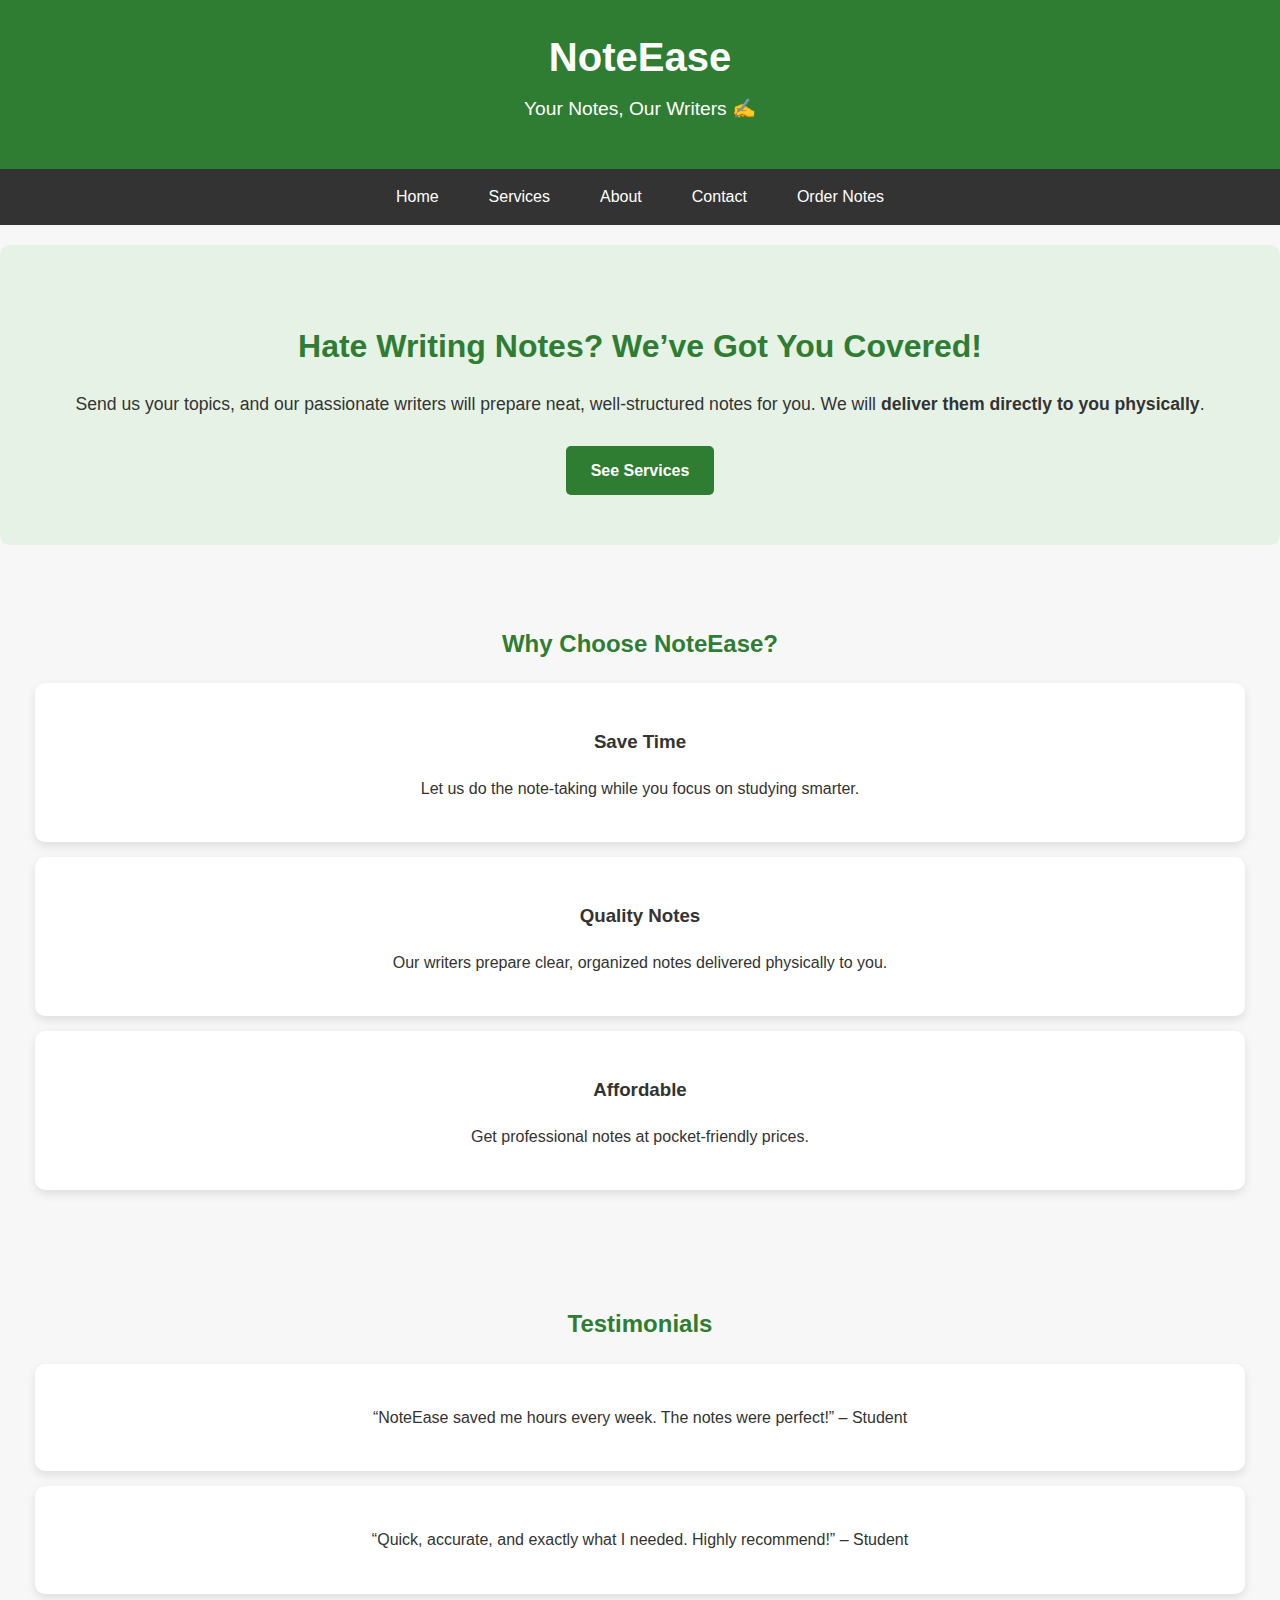
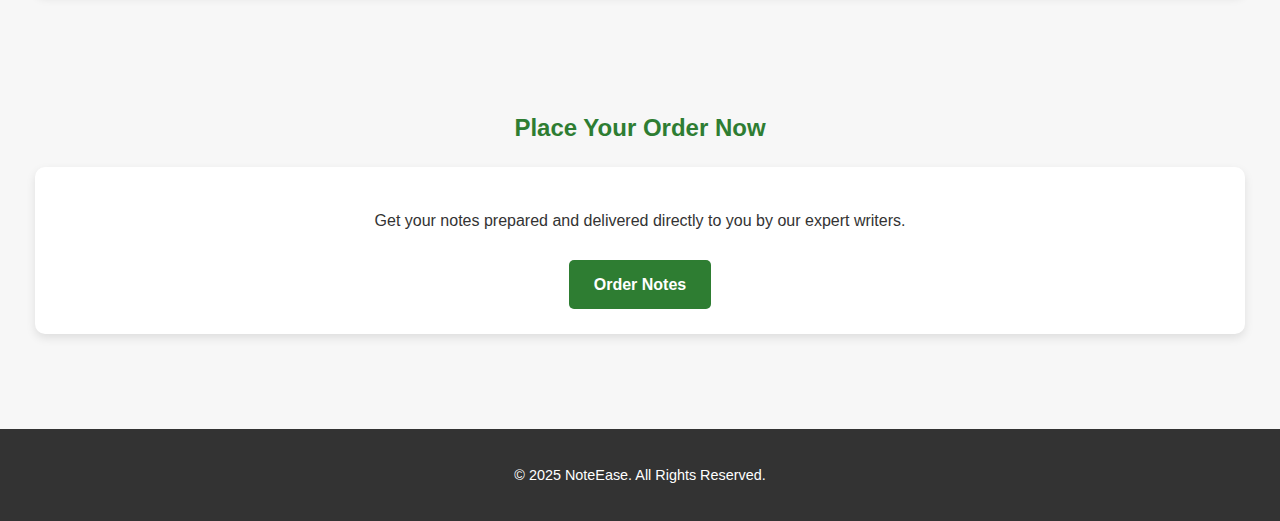
<file: index.html>
<!DOCTYPE html>
<html lang="en">
<head>
  <meta charset="UTF-8">
  <meta name="viewport" content="width=device-width, initial-scale=1.0">
  <title>NoteEase - Home</title>
  <link rel="stylesheet" href="style.css">
</head>
<body>
  <header>
    <h1>NoteEase</h1>
    <p>Your Notes, Our Writers ✍️</p>
  </header>

   <nav>
    <a href="indexs.htm">Home</a>
    <a href="services.htm">Services</a>
    <a href="about.htm">About</a>
    <a href="contact.htm">Contact</a>
    <a href="order.htm">Order Notes</a>
  </nav>


  <section class="hero">
    <h2>Hate Writing Notes? We’ve Got You Covered!</h2>
    <p>Send us your topics, and our passionate writers will prepare neat, well-structured notes for you. We will <strong>deliver them directly to you physically</strong>.</p>
    <a href="services.htm" class="btn">See Services</a>
  </section>

  <section>
    <h2>Why Choose NoteEase?</h2>
    <div class="card">
      <h3>Save Time</h3>
      <p>Let us do the note-taking while you focus on studying smarter.</p>
    </div>
    <div class="card">
      <h3>Quality Notes</h3>
      <p>Our writers prepare clear, organized notes delivered physically to you.</p>
    </div>
    <div class="card">
      <h3>Affordable</h3>
      <p>Get professional notes at pocket-friendly prices.</p>
    </div>
  </section>

  <section>
    <h2>Testimonials</h2>
    <div class="card">
      <p>“NoteEase saved me hours every week. The notes were perfect!” – Student</p>
    </div>
    <div class="card">
      <p>“Quick, accurate, and exactly what I needed. Highly recommend!” – Student</p>
    </div>
  </section>

  <section>
    <h2>Place Your Order Now</h2>
    <div class="card">
      <p>Get your notes prepared and delivered directly to you by our expert writers.</p>
      <a href="order.htm" class="btn">Order Notes</a>
    </div>
  </section>

  <footer>
    <p>© 2025 NoteEase. All Rights Reserved.</p>
  </footer>
</body>
</html>
</file>
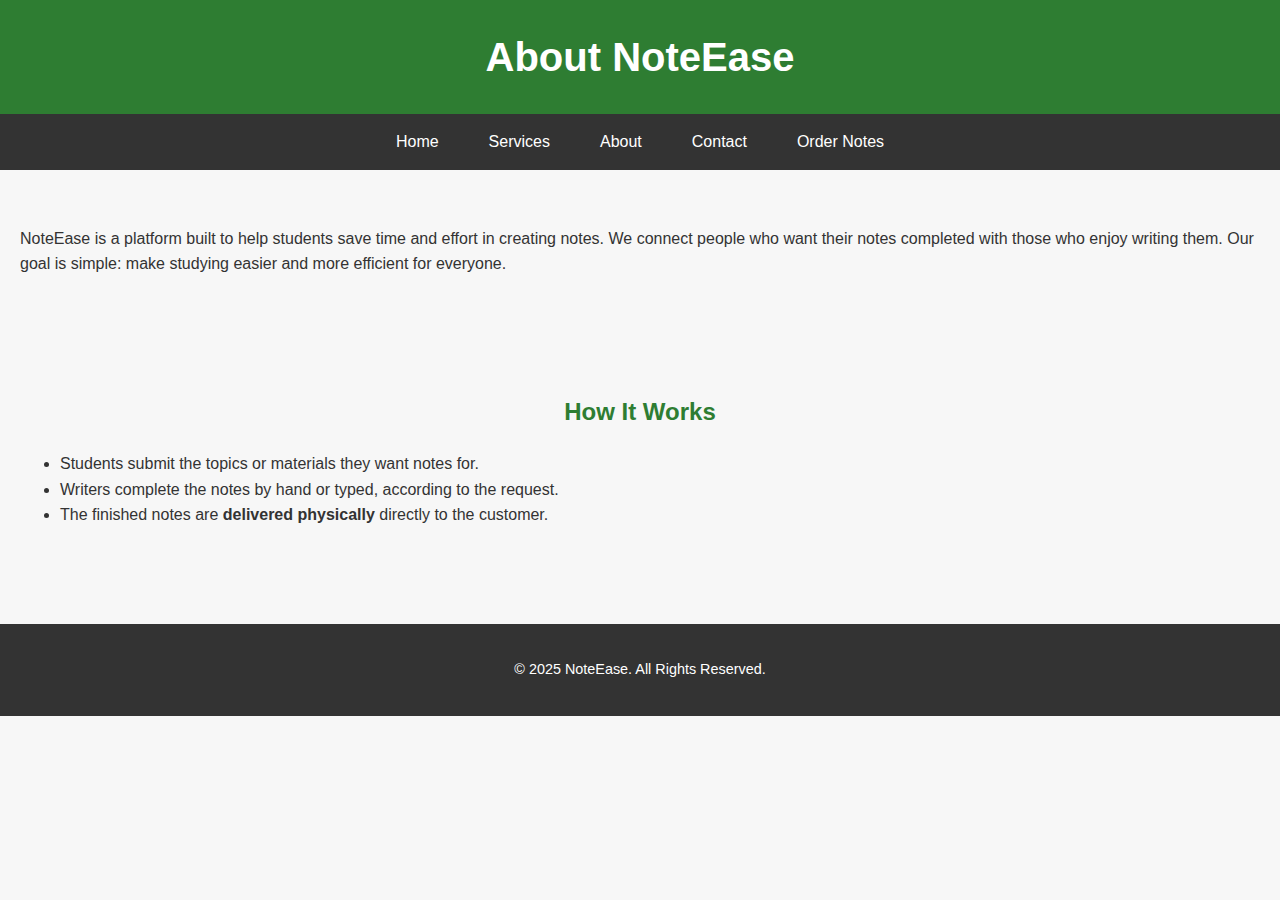
<file: about.html>
<!DOCTYPE html>
<html lang="en">
<head>
  <meta charset="UTF-8">
  <meta name="viewport" content="width=device-width, initial-scale=1.0">
  <title>NoteEase - About</title>
  <link rel="stylesheet" href="style.css">
</head>
<body>
  <header>
    <h1>About NoteEase</h1>
  </header>

  <nav>
    <a href="indexs.htm">Home</a>
    <a href="services.htm">Services</a>
    <a href="about.htm">About</a>
    <a href="contact.htm">Contact</a>
    <a href="order.htm">Order Notes</a>
  </nav>


  <section>
    <p>NoteEase is a platform built to help students save time and effort in creating notes. We connect people who want their notes completed with those who enjoy writing them. Our goal is simple: make studying easier and more efficient for everyone.</p>
  </section>

  <section>
    <h2>How It Works</h2>
    <ul>
      <li>Students submit the topics or materials they want notes for.</li>
      <li>Writers complete the notes by hand or typed, according to the request.</li>
      <li>The finished notes are <strong>delivered physically</strong> directly to the customer.</li>
    </ul>
  </section>

  <footer>
    <p>© 2025 NoteEase. All Rights Reserved.</p>
  </footer>
</body>
</html>
</file>
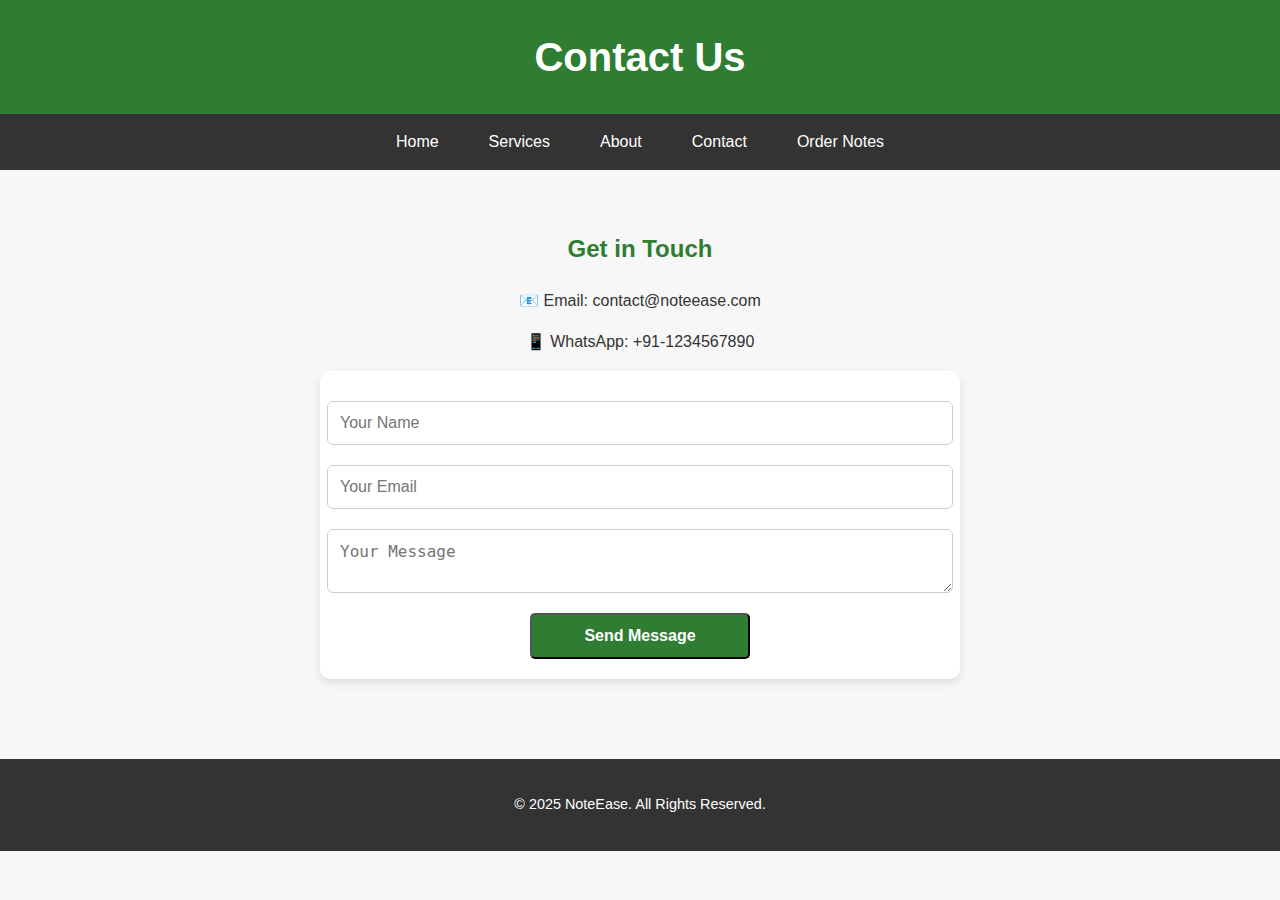
<file: contact.html>
<!DOCTYPE html>
<html lang="en">
<head>
  <meta charset="UTF-8">
  <meta name="viewport" content="width=device-width, initial-scale=1.0">
  <title>NoteEase - Contact</title>
  <link rel="stylesheet" href="style.css">
</head>
<body>
  <header>
    <h1>Contact Us</h1>
  </header>

  <nav>
    <a href="indexs.htm">Home</a>
    <a href="services.htm">Services</a>
    <a href="about.htm">About</a>
    <a href="contact.htm">Contact</a>
    <a href="order.htm">Order Notes</a>
  </nav>

  <section>
    <h2>Get in Touch</h2>
    <p style="text-align:center;">📧 Email: contact@noteease.com</p>
    <p style="text-align:center;">📱 WhatsApp: +91-1234567890</p>

    <form id="contactForm">
      <input type="text" placeholder="Your Name" required>
      <input type="email" placeholder="Your Email" required>
      <textarea placeholder="Your Message" required></textarea>
      <button type="submit" class="btn">Send Message</button>
    </form>
  </section>

  <footer>
    <p>© 2025 NoteEase. All Rights Reserved.</p>
  </footer>

  <script>
    const contactForm = document.getElementById('contactForm');
    contactForm.addEventListener('submit', function(e){
      e.preventDefault();
      alert('✅ Thank you! Your message has been sent. We will contact you soon.');
      contactForm.reset();
    });
  </script>
</body>
</html>
</file>
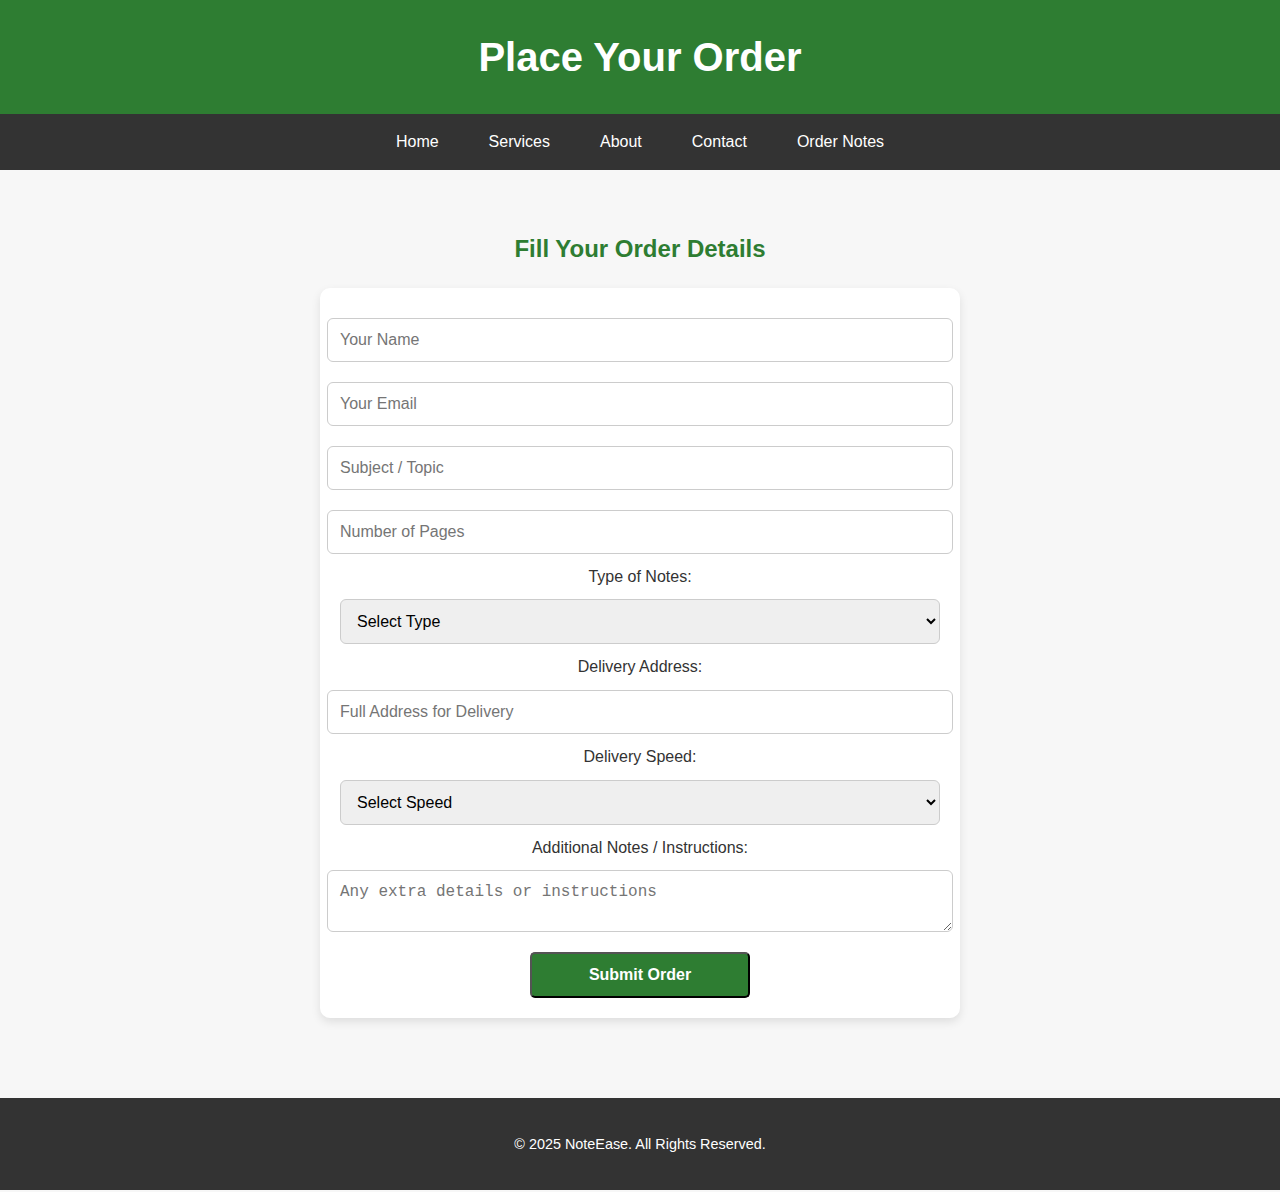
<file: order.html>
<!DOCTYPE html>
<html lang="en">
<head>
  <meta charset="UTF-8">
  <meta name="viewport" content="width=device-width, initial-scale=1.0">
  <title>Place Your Order - NoteEase</title>
  <link rel="stylesheet" href="style.css">
</head>
<body>
  <header>
    <h1>Place Your Order</h1>
  </header>

  <nav>
    <a href="index.html">Home</a>
    <a href="services.html">Services</a>
    <a href="about.html">About</a>
    <a href="contact.html">Contact</a>
    <a href="order.html">Order Notes</a>
  </nav>

  <section>
    <h2>Fill Your Order Details</h2>
    <form id="orderForm">
      <input type="text" placeholder="Your Name" required>
      <input type="email" placeholder="Your Email" required>
      <input type="text" placeholder="Subject / Topic" required>
      <input type="number" placeholder="Number of Pages" required>

      <label>Type of Notes:</label>
      <select required>
        <option value="">Select Type</option>
        <option value="handwritten">Handwritten</option>
        <option value="typed">Typed</option>
      </select>

      <label>Delivery Address:</label>
      <input type="text" placeholder="Full Address for Delivery" required>

      <label>Delivery Speed:</label>
      <select required>
        <option value="">Select Speed</option>
        <option value="24hr">24 Hours</option>
        <option value="48hr">48 Hours</option>
        <option value="72hr">72 Hours</option>
      </select>

      <label>Additional Notes / Instructions:</label>
      <textarea placeholder="Any extra details or instructions"></textarea>

      <button type="submit" class="btn">Submit Order</button>
    </form>
  </section>

  <footer>
    <p>© 2025 NoteEase. All Rights Reserved.</p>
  </footer>

  <script>
    const orderForm = document.getElementById('orderForm');
    orderForm.addEventListener('submit', function(e){
      e.preventDefault();
      alert('✅ Thank you! Your order has been received. Our team will deliver the notes to your address soon.');
      orderForm.reset();
    });
  </script>
</body>
</html>
</file>
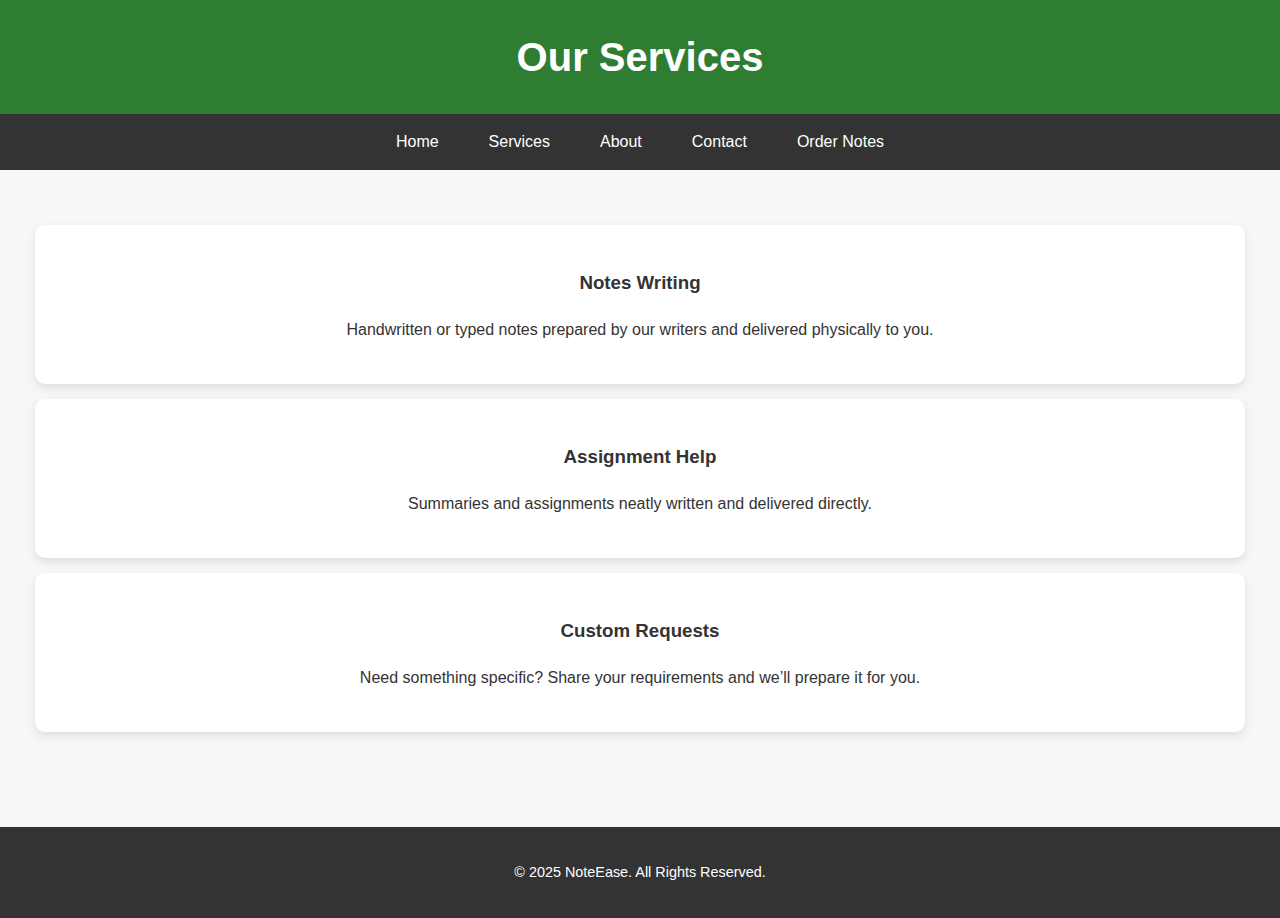
<file: services.html>
<!DOCTYPE html>
<html lang="en">
<head>
  <meta charset="UTF-8">
  <meta name="viewport" content="width=device-width, initial-scale=1.0">
  <title>NoteEase - Services</title>
  <link rel="stylesheet" href="style.css">
</head>
<body>
  <header>
    <h1>Our Services</h1>
  </header>
  <nav>
    <a href="indexs.htm">Home</a>
    <a href="services.htm">Services</a>
    <a href="about.htm">About</a>
    <a href="contact.htm">Contact</a>
    <a href="order.htm">Order Notes</a>
  </nav>


  <section>
    <div class="card">
      <h3>Notes Writing</h3>
      <p>Handwritten or typed notes prepared by our writers and delivered physically to you.</p>
    </div>
    <div class="card">
      <h3>Assignment Help</h3>
      <p>Summaries and assignments neatly written and delivered directly.</p>
    </div>
    <div class="card">
      <h3>Custom Requests</h3>
      <p>Need something specific? Share your requirements and we’ll prepare it for you.</p>
    </div>
  </section>

  <footer>
    <p>© 2025 NoteEase. All Rights Reserved.</p>
  </footer>
</body>
</html>
</file>
<file: style.css>
/* ===== General Styles ===== */
body {
  font-family: 'Segoe UI', Tahoma, Geneva, Verdana, sans-serif;
  margin: 0;
  padding: 0;
  background: #f7f7f7;
  color: #333;
  line-height: 1.6;
}

/* ===== Header ===== */
header {
  background: #2e7d32;
  color: white;
  padding: 25px 0;
  text-align: center;
  box-shadow: 0 2px 5px rgba(0,0,0,0.2);
}

header h1 {
  margin: 0;
  font-size: 2.5rem;
}

header p {
  margin-top: 5px;
  font-size: 1.2rem;
}

/* ===== Navigation ===== */
nav {
  background: #333;
  display: flex;
  justify-content: center;
  flex-wrap: wrap;
}

nav a {
  color: white;
  padding: 15px 25px;
  text-decoration: none;
  transition: 0.3s;
  font-weight: 500;
}

nav a:hover {
  background: #2e7d32;
  border-radius: 5px;
}

/* ===== Sections ===== */
section {
  padding: 40px 20px;
}

section h2 {
  margin-bottom: 20px;
  text-align: center;
  color: #2e7d32;
}

/* ===== Hero Section ===== */
.hero {
  text-align: center;
  background: #e6f2e6;
  padding: 50px 20px;
  border-radius: 10px;
  margin: 20px auto;
}

.hero h2 {
  font-size: 2rem;
  margin-bottom: 15px;
}

.hero p {
  font-size: 1.1rem;
}

/* ===== Cards ===== */
.card {
  background: white;
  padding: 25px;
  margin: 15px;
  border-radius: 10px;
  box-shadow: 0 4px 10px rgba(0,0,0,0.1);
  text-align: center;
  transition: transform 0.3s, box-shadow 0.3s;
}

.card:hover {
  transform: translateY(-5px);
  box-shadow: 0 6px 15px rgba(0,0,0,0.15);
}

/* ===== Buttons ===== */
.btn {
  display: inline-block;
  padding: 12px 25px;
  background: #2e7d32;
  color: white;
  text-decoration: none;
  border-radius: 5px;
  margin-top: 10px;
  transition: 0.3s;
  font-weight: bold;
}

.btn:hover {
  background: #1b4f1b;
  transform: scale(1.05);
}

/* ===== Forms ===== */
form {
  display: flex;
  flex-direction: column;
  align-items: center;
  max-width: 600px;
  margin: auto;
  background: #fff;
  padding: 20px;
  border-radius: 10px;
  box-shadow: 0 4px 10px rgba(0,0,0,0.1);
}

form input, form select, form textarea {
  width: 100%;
  padding: 12px;
  margin: 10px 0;
  border-radius: 6px;
  border: 1px solid #ccc;
  font-size: 1rem;
}

form button {
  width: 220px;
  font-size: 1rem;
  cursor: pointer;
}

/* ===== About Team ===== */
.about-team {
  display: flex;
  justify-content: center;
  flex-wrap: wrap;
  gap: 20px;
}

.team-member {
  margin: 10px;
  text-align: center;
}

.team-member img {
  border-radius: 50%;
  width: 120px;
  height: 120px;
  object-fit: cover;
  margin-bottom: 10px;
}

/* ===== Footer ===== */
footer {
  background: #333;
  color: white;
  text-align: center;
  padding: 20px 0;
  margin-top: 40px;
  font-size: 0.9rem;
}

/* ===== Links Hover Effect ===== */
a {
  transition: 0.3s;
}

a:hover {
  opacity: 0.9;
}

/* ===== Responsive ===== */
@media(max-width:768px) {
  nav {
    flex-direction: column;
  }

  .about-team {
    flex-direction: column;
    align-items: center;
  }

  .hero {
    padding: 40px 10px;
  }

  .card {
    margin: 15px auto;
  }

  form button {
    width: 100%;
  }
}
</file>
